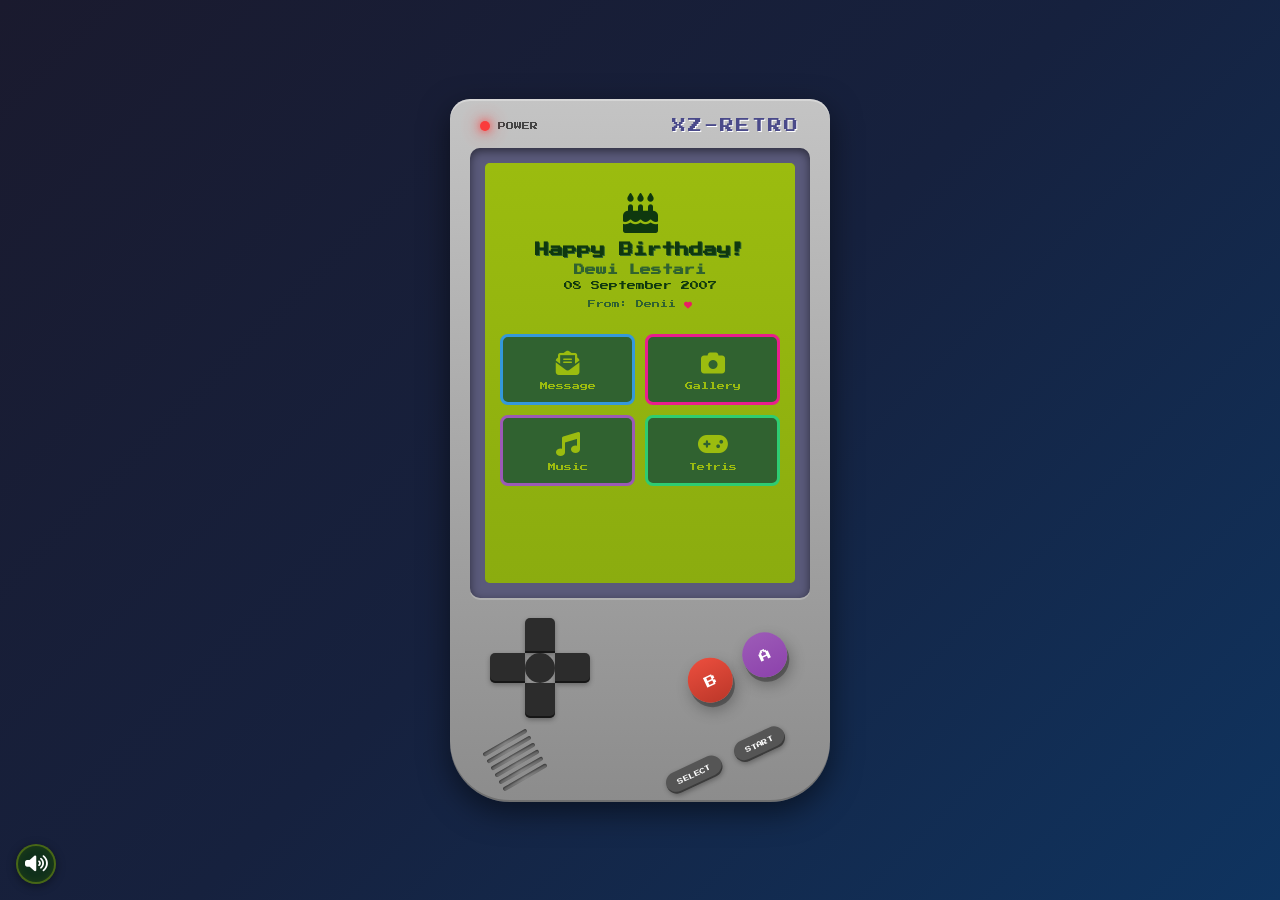
<file: index.html>
<!DOCTYPE html>
<html lang="id">

<head>
    <meta charset="UTF-8">
    <meta name="viewport" content="width=device-width, initial-scale=1.0">
    <meta name="description"
        content="Special birthday gift for someone special — from DeniiXz with love.">
    <title>For you, my loved one!</title>
    <link rel="icon"
        href="data:image/svg+xml,<svg xmlns=%22http://www.w3.org/2000/svg%22 viewBox=%220 0 100 100%22><rect width=%22100%22 height=%22100%22 rx=%2212%22 fill=%22%23e91e63%22/><text y=%22.75em%22 x=%2250%22 text-anchor=%22middle%22 font-family=%22Arial%22 font-weight=%22bold%22 font-size=%2248%22 fill=%22white%22>HB</text></svg>">
    <link rel="stylesheet" href="css/common.css">
    <link rel="stylesheet" href="css/home.css">
    <link href="https://fonts.googleapis.com/css2?family=Press+Start+2P&display=swap" rel="stylesheet">
    <link rel="stylesheet" href="https://cdnjs.cloudflare.com/ajax/libs/font-awesome/6.5.2/css/all.min.css">
</head>

<body>
    <!-- Loading Screen -->
    <div id="loading-screen" class="loading-screen">
        <div class="loading-content">
            <div class="loading-logo">RETRO-WEB</div>
            <div class="loading-bar">
                <div class="loading-progress"></div>
            </div>
            <div class="loading-text">Loading Game Data...</div>
        </div>
    </div>
    <script>
        // Only show loading screen on first visit
        if (sessionStorage.getItem('heytml-loaded')) {
            document.getElementById('loading-screen').style.display = 'none';
        } else {
            sessionStorage.setItem('heytml-loaded', 'true');
        }
    </script>

    <!-- Main Console -->
    <div class="gameboy-console">
        <!-- Top Section -->
        <div class="console-top">
            <div class="power-section">
                <div class="power-led"></div>
                <span class="power-text">POWER</span>
            </div>
            <div class="brand-name">XZ-RETRO</div>
        </div>

        <!-- Screen -->
        <div class="screen-frame">
            <div class="screen-inner">
                <div class="screen-content" id="main-screen">
                    <div class="welcome-section">
                        <div class="birthday-icon"><i class="fa-solid fa-cake-candles"></i></div>
                        <h1 class="welcome-title">Happy Birthday!</h1>
                        <h2 class="recipient-name">Dewi Lestari</h2>
                        <p class="birthday-date">08 September 2007</p>
                        <p class="from-text">From: Denii <i class="fa-solid fa-heart"></i></p>
                    </div>

                    <!-- Menu Buttons -->
                    <div class="menu-grid">
                        <a href="message.html" class="menu-button" data-color="blue">
                            <span class="menu-icon"><i class="fa-solid fa-envelope-open-text"></i></span>
                            <span class="menu-label">Message</span>
                        </a>
                        <a href="gallery.html" class="menu-button" data-color="pink">
                            <span class="menu-icon"><i class="fa-solid fa-camera"></i></span>
                            <span class="menu-label">Gallery</span>
                        </a>
                        <a href="music.html" class="menu-button" data-color="purple">
                            <span class="menu-icon"><i class="fa-solid fa-music"></i></span>
                            <span class="menu-label">Music</span>
                        </a>
                        <a href="tetris.html" class="menu-button" data-color="green">
                            <span class="menu-icon"><i class="fa-solid fa-gamepad"></i></span>
                            <span class="menu-label">Tetris</span>
                        </a>
                    </div>
                </div>
            </div>
        </div>

        <!-- Controls Section -->
        <div class="controls-section">
            <div class="dpad">
                <div class="dpad-up" role="button" aria-label="D-pad atas"></div>
                <div class="dpad-down" role="button" aria-label="D-pad bawah"></div>
                <div class="dpad-left" role="button" aria-label="D-pad kiri"></div>
                <div class="dpad-right" role="button" aria-label="D-pad kanan"></div>
                <div class="dpad-center"></div>
            </div>

            <div class="action-buttons">
                <button class="btn-b" aria-label="Tombol B" disabled>B</button>
                <a href="message.html" class="btn-a" aria-label="Buka Message">A</a>
            </div>
        </div>

        <!-- Bottom Section -->
        <div class="console-bottom">
            <div class="speaker-grille">
                <div class="speaker-line"></div>
                <div class="speaker-line"></div>
                <div class="speaker-line"></div>
                <div class="speaker-line"></div>
                <div class="speaker-line"></div>
                <div class="speaker-line"></div>
            </div>
            <div class="select-start">
                <button class="btn-select">SELECT</button>
                <a href="message.html" class="btn-start">START</a>
            </div>
        </div>
    </div>

    <!-- Floating Hearts Background -->
    <div class="floating-hearts" id="floating-hearts"></div>

    <script src="js/common.js"></script>
</body>

</html>
</file>
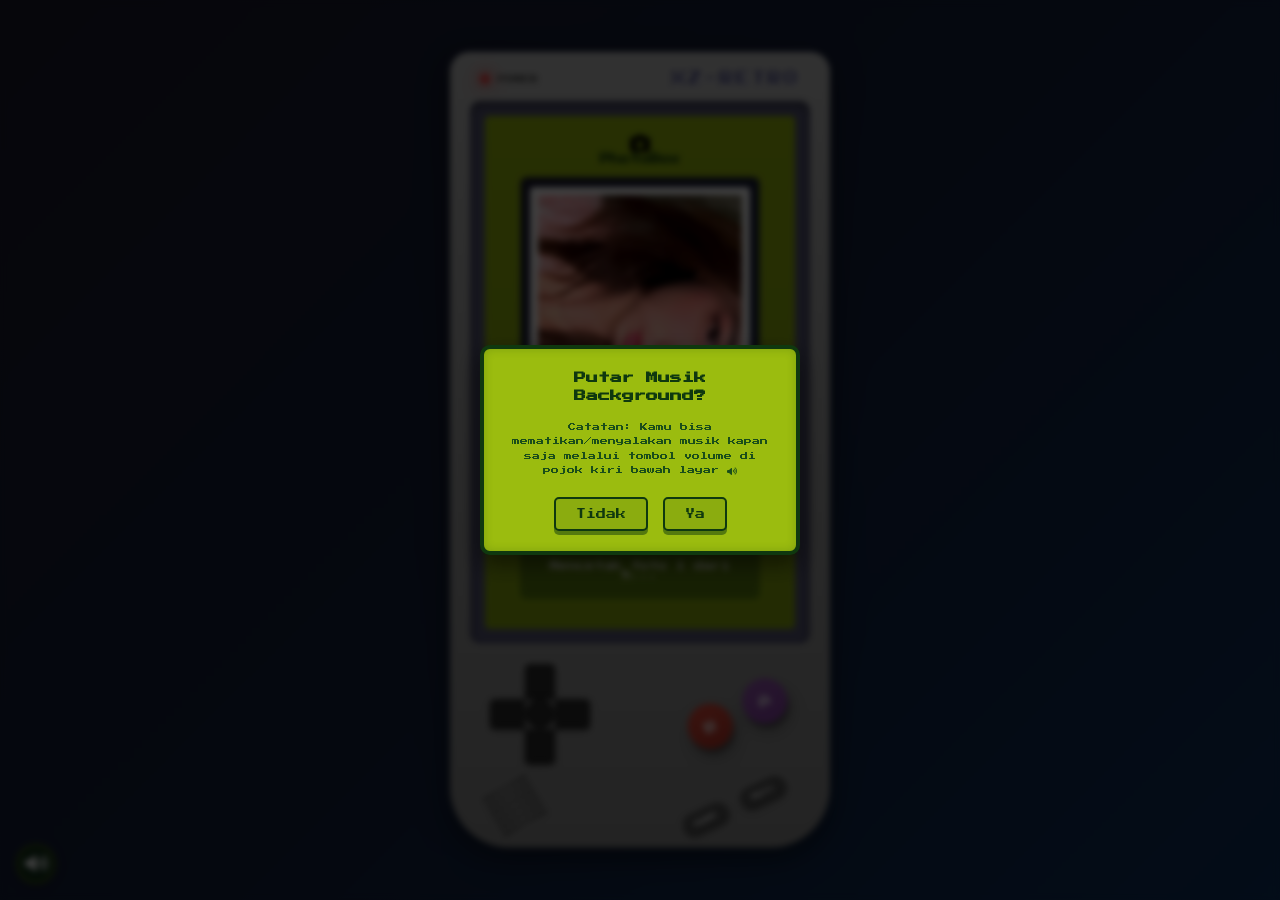
<file: gallery.html>
<!DOCTYPE html>
<html lang="id">

<head>
    <meta charset="UTF-8">
    <meta name="viewport" content="width=device-width, initial-scale=1.0">
    <meta name="description" content="Gallery foto kenangan — Hadiah ulang tahun untuk Afri Finda Viana.">
    <title>Gallery - Happy Birthday!</title>
    <link rel="icon"
        href="data:image/svg+xml,<svg xmlns=%22http://www.w3.org/2000/svg%22 viewBox=%220 0 100 100%22><rect width=%22100%22 height=%22100%22 rx=%2212%22 fill=%22%23e91e8c%22/><text y=%22.75em%22 x=%2250%22 text-anchor=%22middle%22 font-family=%22Arial%22 font-weight=%22bold%22 font-size=%2248%22 fill=%22white%22>PB</text></svg>">
    <link rel="stylesheet" href="css/common.css">
    <link rel="stylesheet" href="css/gallery.css">
    <link href="https://fonts.googleapis.com/css2?family=Press+Start+2P&display=swap" rel="stylesheet">
    <link rel="stylesheet" href="https://cdnjs.cloudflare.com/ajax/libs/font-awesome/6.5.2/css/all.min.css">
</head>

<body>
    <!-- Main Console -->
    <div class="gameboy-console">
        <!-- Top Section -->
        <div class="console-top">
            <div class="power-section">
                <div class="power-led"></div>
                <span class="power-text">POWER</span>
            </div>
            <div class="brand-name">XZ-RETRO</div>
        </div>

        <!-- Screen -->
        <div class="screen-frame">
            <div class="screen-inner">
                <div class="screen-content gallery-screen">
                    <div class="gallery-header">
                        <span class="gallery-icon"><i class="fa-solid fa-camera"></i></span>
                        <h2>PhotoBox</h2>
                    </div>

                    <!-- Scrollable photo strip -->
                    <div class="photo-strip" id="photo-strip">
                        <!-- Photos rendered by gallery.js -->
                    </div>
                </div>
            </div>
        </div>

        <!-- Controls Section -->
        <div class="controls-section">
            <div class="dpad">
                <div class="dpad-up" role="button" aria-label="D-pad atas"></div>
                <div class="dpad-down" role="button" aria-label="D-pad bawah"></div>
                <div class="dpad-left" role="button" aria-label="D-pad kiri"></div>
                <div class="dpad-right" role="button" aria-label="D-pad kanan"></div>
                <div class="dpad-center"></div>
            </div>

            <div class="action-buttons">
                <a href="message.html" class="btn-b" aria-label="Kembali ke Message">B</a>
                <a href="music.html" class="btn-a" aria-label="Lanjut ke Music">A</a>
            </div>
        </div>

        <!-- Bottom Section -->
        <div class="console-bottom">
            <div class="speaker-grille">
                <div class="speaker-line"></div>
                <div class="speaker-line"></div>
                <div class="speaker-line"></div>
                <div class="speaker-line"></div>
                <div class="speaker-line"></div>
                <div class="speaker-line"></div>
            </div>
            <div class="select-start">
                <a href="index.html" class="btn-select">HOME</a>
                <a href="music.html" class="btn-start">NEXT</a>
            </div>
        </div>
    </div>

    <!-- Floating Hearts Background -->
    <div class="floating-hearts" id="floating-hearts"></div>

    <script src="js/common.js"></script>
    <script src="js/gallery.js"></script>
</body>

</html>
</file>
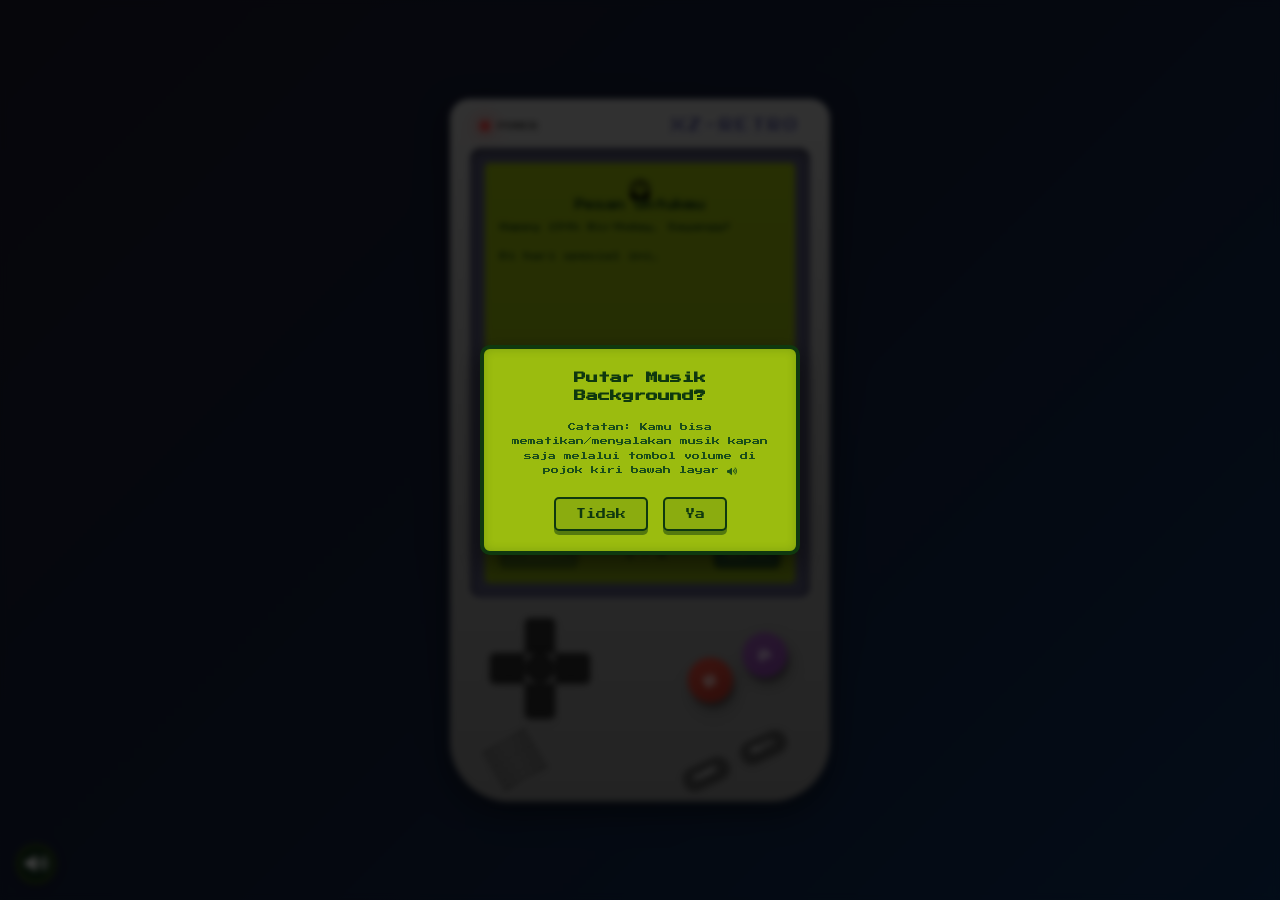
<file: message.html>
<!DOCTYPE html>
<html lang="id">

<head>
    <meta charset="UTF-8">
    <meta name="viewport" content="width=device-width, initial-scale=1.0">
    <meta name="description" content="Pesan spesial ulang tahun untuk Afri Finda Viana.">
    <title>Message - Happy Birthday!</title>
    <link rel="icon"
        href="data:image/svg+xml,<svg xmlns=%22http://www.w3.org/2000/svg%22 viewBox=%220 0 100 100%22><rect width=%22100%22 height=%22100%22 rx=%2212%22 fill=%22%233498db%22/><text y=%22.75em%22 x=%2250%22 text-anchor=%22middle%22 font-family=%22Arial%22 font-weight=%22bold%22 font-size=%2248%22 fill=%22white%22>MS</text></svg>">
    <link rel="stylesheet" href="css/common.css">
    <link rel="stylesheet" href="css/message.css">
    <link href="https://fonts.googleapis.com/css2?family=Press+Start+2P&display=swap" rel="stylesheet">
    <link rel="stylesheet" href="https://cdnjs.cloudflare.com/ajax/libs/font-awesome/6.5.2/css/all.min.css">
</head>

<body>
    <!-- Main Console -->
    <div class="gameboy-console">
        <!-- Top Section -->
        <div class="console-top">
            <div class="power-section">
                <div class="power-led"></div>
                <span class="power-text">POWER</span>
            </div>
            <div class="brand-name">XZ-RETRO</div>
        </div>

        <!-- Screen -->
        <div class="screen-frame">
            <div class="screen-inner">
                <div class="screen-content message-screen">
                    <div class="message-header">
                        <span class="message-icon"><i class="fa-solid fa-envelope-open-text"></i></span>
                        <h2>Pesan Untukmu</h2>
                    </div>

                    <div class="message-container">
                        <!-- Message Pages -->
                        <div class="message-page active" data-page="1">
                            <p class="message-text" id="message-1"></p>
                        </div>
                        <div class="message-page" data-page="2">
                            <p class="message-text" id="message-2"></p>
                        </div>
                        <div class="message-page" data-page="3">
                            <p class="message-text" id="message-3"></p>
                        </div>
                        <div class="message-page" data-page="4">
                            <p class="message-text" id="message-4"></p>
                        </div>
                    </div>

                    <div class="message-nav">
                        <button class="nav-btn btn-prev" id="btn-prev" disabled>
                            ◀ KEMBALI
                        </button>
                        <span class="page-indicator">
                            <span id="current-page">1</span> / <span id="total-pages">4</span>
                        </span>
                        <button class="nav-btn btn-next" id="btn-next">
                            SELANJUTNYA ▶
                        </button>
                    </div>
                </div>
            </div>
        </div>

        <!-- Controls Section -->
        <div class="controls-section">
            <div class="dpad">
                <div class="dpad-up" role="button" aria-label="D-pad atas"></div>
                <div class="dpad-down" role="button" aria-label="D-pad bawah"></div>
                <div class="dpad-left" role="button" aria-label="D-pad kiri"></div>
                <div class="dpad-right" role="button" aria-label="D-pad kanan"></div>
                <div class="dpad-center"></div>
            </div>

            <div class="action-buttons">
                <a href="index.html" class="btn-b" aria-label="Kembali ke Home">B</a>
                <a href="gallery.html" class="btn-a" aria-label="Lanjut ke Gallery">A</a>
            </div>
        </div>

        <!-- Bottom Section -->
        <div class="console-bottom">
            <div class="speaker-grille">
                <div class="speaker-line"></div>
                <div class="speaker-line"></div>
                <div class="speaker-line"></div>
                <div class="speaker-line"></div>
                <div class="speaker-line"></div>
                <div class="speaker-line"></div>
            </div>
            <div class="select-start">
                <a href="index.html" class="btn-select">HOME</a>
                <a href="gallery.html" class="btn-start">NEXT</a>
            </div>
        </div>
    </div>

    <!-- Floating Hearts Background -->
    <div class="floating-hearts" id="floating-hearts"></div>

    <script src="js/common.js"></script>
    <script src="js/message.js"></script>
</body>

</html>
</file>
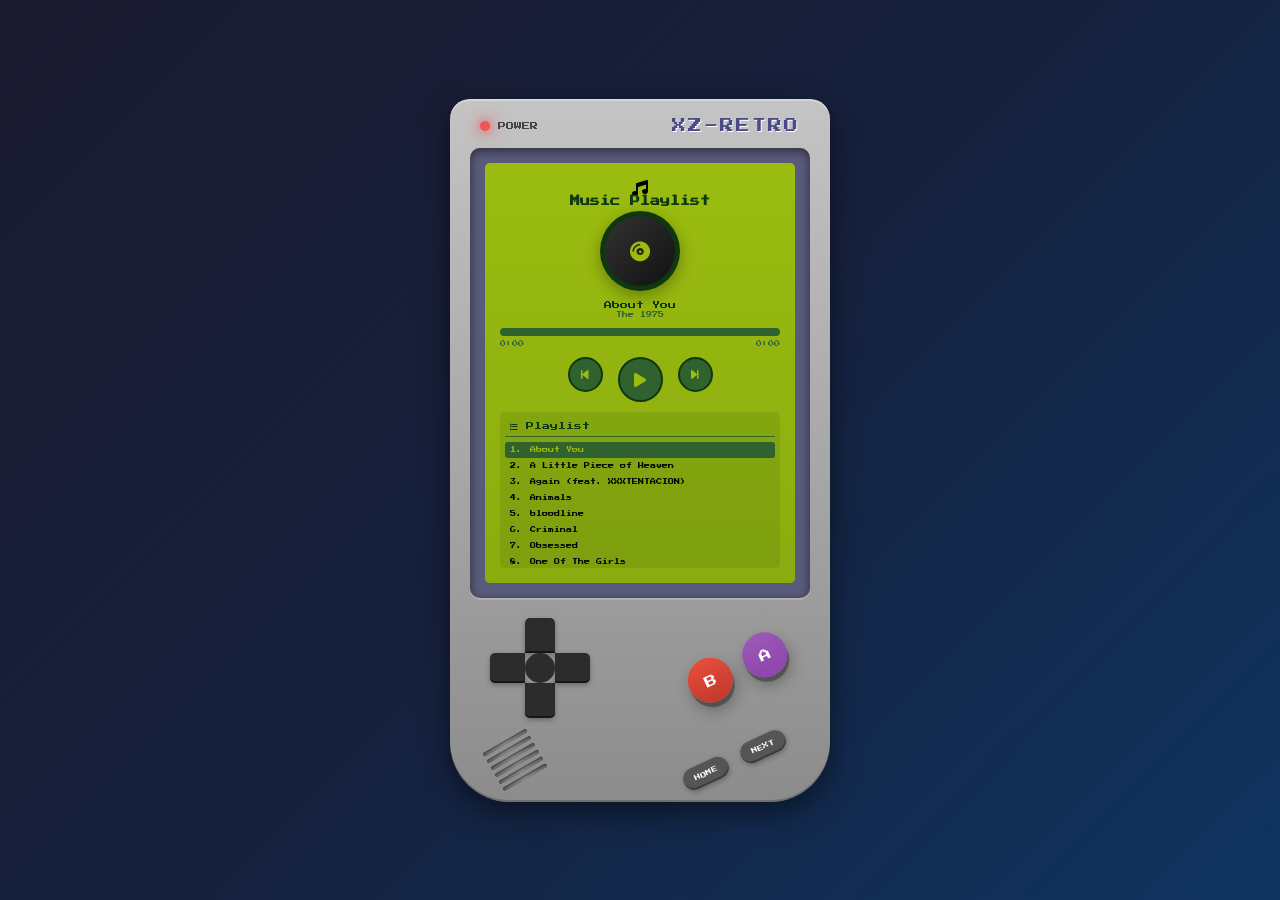
<file: music.html>
<!DOCTYPE html>
<html lang="id">

<head>
    <meta charset="UTF-8">
    <meta name="viewport" content="width=device-width, initial-scale=1.0">
    <meta name="description" content="Playlist musik spesial — Hadiah ulang tahun untuk Afri Finda Viana.">
    <title>Music - Happy Birthday!</title>
    <link rel="icon"
        href="data:image/svg+xml,<svg xmlns=%22http://www.w3.org/2000/svg%22 viewBox=%220 0 100 100%22><rect width=%22100%22 height=%22100%22 rx=%2212%22 fill=%22%239b59b6%22/><text y=%22.75em%22 x=%2250%22 text-anchor=%22middle%22 font-family=%22Arial%22 font-weight=%22bold%22 font-size=%2248%22 fill=%22white%22>MX</text></svg>">
    <link rel="stylesheet" href="css/common.css">
    <link rel="stylesheet" href="css/music.css">
    <link href="https://fonts.googleapis.com/css2?family=Press+Start+2P&display=swap" rel="stylesheet">
    <link rel="stylesheet" href="https://cdnjs.cloudflare.com/ajax/libs/font-awesome/6.5.2/css/all.min.css">
</head>

<body>
    <!-- Main Console -->
    <div class="gameboy-console">
        <!-- Top Section -->
        <div class="console-top">
            <div class="power-section">
                <div class="power-led"></div>
                <span class="power-text">POWER</span>
            </div>
            <div class="brand-name">XZ-RETRO</div>
        </div>

        <!-- Screen -->
        <div class="screen-frame">
            <div class="screen-inner">
                <div class="screen-content music-screen">
                    <div class="music-header">
                        <span class="music-icon"><i class="fa-solid fa-music"></i></span>
                        <h2>Music Playlist</h2>
                    </div>

                    <div class="music-player">
                        <div class="album-art">
                            <div class="vinyl-record" id="vinyl-record">
                            <div class="vinyl-center"><i class="fa-solid fa-compact-disc"></i></div>
                            </div>
                        </div>

                        <div class="song-info">
                            <div class="song-title" id="song-title">Pilih Lagu</div>
                            <div class="song-artist" id="song-artist">---</div>
                        </div>

                        <div class="progress-container">
                            <div class="progress-bar">
                                <div class="progress-fill" id="progress-fill"></div>
                            </div>
                            <div class="time-display">
                                <span id="current-time">0:00</span>
                                <span id="total-time">0:00</span>
                            </div>
                        </div>

                        <div class="player-controls">
                            <button class="control-btn" id="btn-prev-song" aria-label="Lagu sebelumnya"><i class="fa-solid fa-backward-step"></i></button>
                            <button class="control-btn play-btn" id="btn-play" aria-label="Play/Pause"><i class="fa-solid fa-play"></i></button>
                            <button class="control-btn" id="btn-next-song" aria-label="Lagu selanjutnya"><i class="fa-solid fa-forward-step"></i></button>
                        </div>
                    </div>

                    <div class="playlist">
                        <div class="playlist-header"><i class="fa-solid fa-list"></i> Playlist</div>
                        <div class="playlist-items" id="playlist-items">
                            <!-- Playlist items will be generated by JS -->
                        </div>
                    </div>
                </div>
            </div>
        </div>

        <!-- Controls Section -->
        <div class="controls-section">
            <div class="dpad">
                <div class="dpad-up" role="button" aria-label="D-pad atas"></div>
                <div class="dpad-down" role="button" aria-label="D-pad bawah"></div>
                <div class="dpad-left" role="button" aria-label="D-pad kiri"></div>
                <div class="dpad-right" role="button" aria-label="D-pad kanan"></div>
                <div class="dpad-center"></div>
            </div>

            <div class="action-buttons">
                <a href="gallery.html" class="btn-b" aria-label="Kembali ke Gallery">B</a>
                <a href="tetris.html" class="btn-a" aria-label="Lanjut ke Tetris">A</a>
            </div>
        </div>

        <!-- Bottom Section -->
        <div class="console-bottom">
            <div class="speaker-grille">
                <div class="speaker-line"></div>
                <div class="speaker-line"></div>
                <div class="speaker-line"></div>
                <div class="speaker-line"></div>
                <div class="speaker-line"></div>
                <div class="speaker-line"></div>
            </div>
            <div class="select-start">
                <a href="index.html" class="btn-select">HOME</a>
                <a href="tetris.html" class="btn-start">NEXT</a>
            </div>
        </div>
    </div>

    <!-- Hidden Audio Element -->
    <audio id="audio-player"></audio>

    <!-- Floating Hearts Background -->
    <div class="floating-hearts" id="floating-hearts"></div>

    <script src="js/common.js"></script>
    <script src="js/music.js"></script>
</body>

</html>
</file>
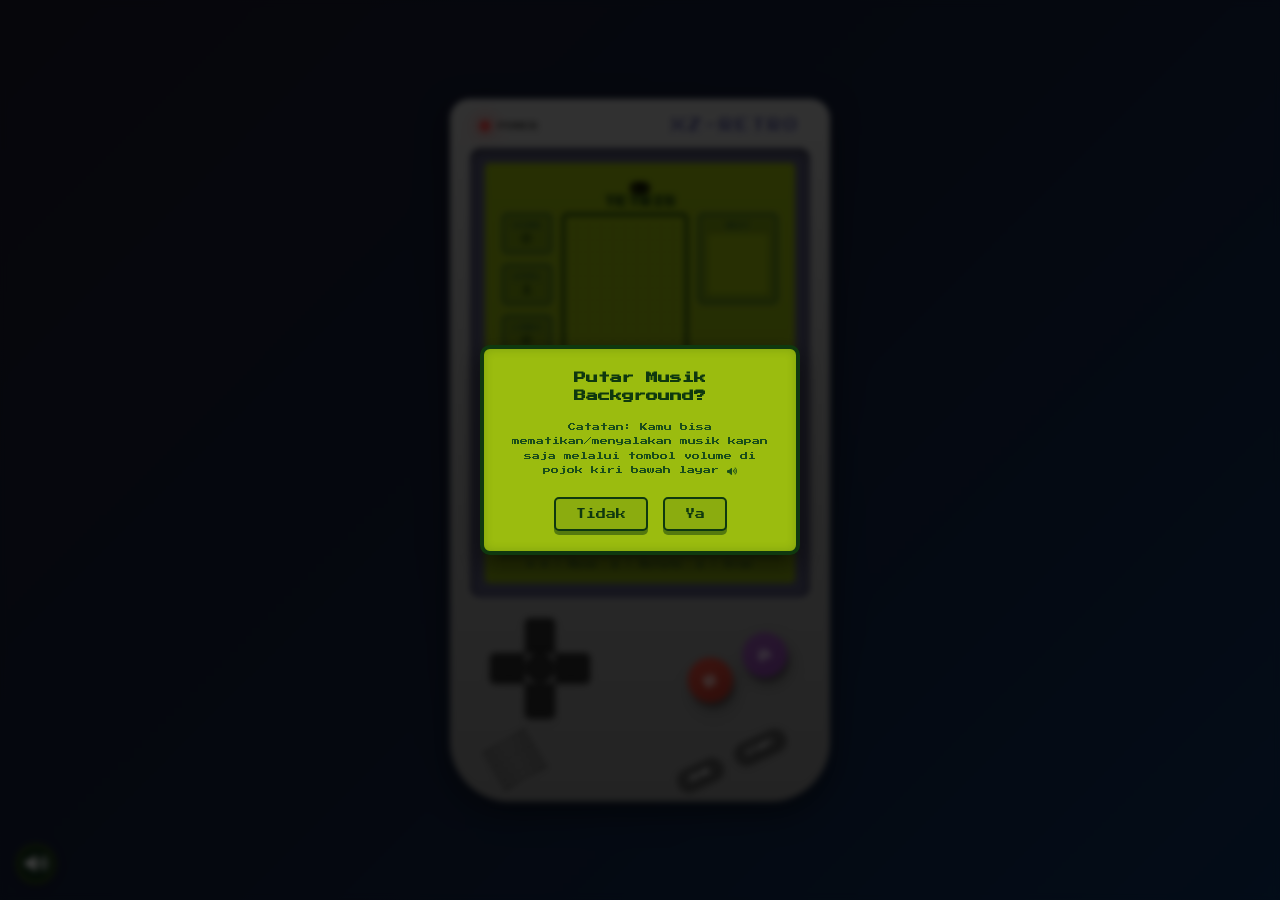
<file: tetris.html>
<!DOCTYPE html>
<html lang="id">

<head>
    <meta charset="UTF-8">
    <meta name="viewport" content="width=device-width, initial-scale=1.0">
    <meta name="description" content="Game Tetris — Hadiah ulang tahun untuk Afri Finda Viana.">
    <title>Tetris - Happy Birthday!</title>
    <link rel="icon"
        href="data:image/svg+xml,<svg xmlns=%22http://www.w3.org/2000/svg%22 viewBox=%220 0 100 100%22><rect width=%22100%22 height=%22100%22 rx=%2212%22 fill=%22%232ecc71%22/><text y=%22.75em%22 x=%2250%22 text-anchor=%22middle%22 font-family=%22Arial%22 font-weight=%22bold%22 font-size=%2248%22 fill=%22white%22>TX</text></svg>">
    <link rel="stylesheet" href="css/common.css">
    <link rel="stylesheet" href="css/tetris.css">
    <link href="https://fonts.googleapis.com/css2?family=Press+Start+2P&display=swap" rel="stylesheet">
    <link rel="stylesheet" href="https://cdnjs.cloudflare.com/ajax/libs/font-awesome/6.5.2/css/all.min.css">
</head>

<body>
    <!-- Main Console -->
    <div class="gameboy-console">
        <!-- Top Section -->
        <div class="console-top">
            <div class="power-section">
                <div class="power-led"></div>
                <span class="power-text">POWER</span>
            </div>
            <div class="brand-name">XZ-RETRO</div>
        </div>

        <!-- Screen -->
        <div class="screen-frame">
            <div class="screen-inner">
                <div class="screen-content tetris-screen">
                    <div class="tetris-header">
                        <span class="tetris-icon"><i class="fa-solid fa-gamepad"></i></span>
                        <h2>TETRIS</h2>
                    </div>

                    <div class="tetris-container">
                        <div class="tetris-info-left">
                            <div class="info-box">
                                <div class="info-label">SCORE</div>
                                <div class="info-value" id="score">0</div>
                            </div>
                            <div class="info-box">
                                <div class="info-label">LEVEL</div>
                                <div class="info-value" id="level">1</div>
                            </div>
                            <div class="info-box">
                                <div class="info-label">LINES</div>
                                <div class="info-value" id="lines">0</div>
                            </div>
                        </div>

                        <div class="tetris-board-container">
                            <canvas id="tetris-board" width="120" height="240"></canvas>
                            <div class="game-overlay hidden" id="game-overlay">
                                <div class="overlay-content">
                                    <div class="overlay-title" id="overlay-title">TETRIS</div>
                                    <div class="overlay-message" id="overlay-message">Press START to play</div>
                                </div>
                            </div>
                        </div>

                        <div class="tetris-info-right">
                            <div class="info-box next-box">
                                <div class="info-label">NEXT</div>
                                <canvas id="next-piece" width="60" height="60"></canvas>
                            </div>
                        </div>
                    </div>

                    <div class="tetris-controls-hint">
                        <span>← → : Move</span>
                        <span>↑ : Rotate</span>
                        <span>↓ : Drop</span>
                    </div>
                </div>
            </div>
        </div>

        <!-- Controls Section -->
        <div class="controls-section">
            <div class="dpad" id="game-dpad">
                <div class="dpad-up" id="dpad-up" role="button" aria-label="Rotasi blok"></div>
                <div class="dpad-down" id="dpad-down" role="button" aria-label="Jatuhkan blok"></div>
                <div class="dpad-left" id="dpad-left" role="button" aria-label="Geser kiri"></div>
                <div class="dpad-right" id="dpad-right" role="button" aria-label="Geser kanan"></div>
                <div class="dpad-center"></div>
            </div>

            <div class="action-buttons">
                <a href="music.html" class="btn-b" aria-label="Kembali ke Music">B</a>
                <button class="btn-a" id="btn-rotate" aria-label="Rotasi blok">A</button>
            </div>
        </div>

        <!-- Bottom Section -->
        <div class="console-bottom">
            <div class="speaker-grille">
                <div class="speaker-line"></div>
                <div class="speaker-line"></div>
                <div class="speaker-line"></div>
                <div class="speaker-line"></div>
                <div class="speaker-line"></div>
                <div class="speaker-line"></div>
            </div>
            <div class="select-start">
                <a href="index.html" class="btn-select">HOME</a>
                <button class="btn-start" id="btn-start-game">START</button>
            </div>
        </div>
    </div>

    <!-- Floating Hearts Background -->
    <div class="floating-hearts" id="floating-hearts"></div>

    <script src="js/common.js"></script>
    <script src="js/tetris.js"></script>
</body>

</html>
</file>
<file: css/common.css>
/* ===== RESET & BASE ===== */
* {
    margin: 0;
    padding: 0;
    box-sizing: border-box;
}

body {
    font-family: 'Press Start 2P', cursive;
    background: linear-gradient(135deg, #1a1a2e 0%, #16213e 50%, #0f3460 100%);
    min-height: 100vh;
    display: flex;
    justify-content: center;
    align-items: center;
    padding: 20px;
    overflow-x: hidden;
}

/* ===== GAME BOY CONSOLE ===== */
.gameboy-console {
    background: linear-gradient(180deg, #c4c4c4 0%, #a8a8a8 50%, #8c8c8c 100%);
    border-radius: 20px 20px 60px 60px;
    padding: 20px;
    box-shadow:
        0 10px 30px rgba(0, 0, 0, 0.5),
        inset 0 2px 0 rgba(255, 255, 255, 0.3),
        inset 0 -2px 0 rgba(0, 0, 0, 0.2);
    max-width: 380px;
    width: 100%;
    position: relative;
}

/* ===== TOP SECTION ===== */
.console-top {
    display: flex;
    justify-content: space-between;
    align-items: center;
    margin-bottom: 15px;
    padding: 0 10px;
}

.power-section {
    display: flex;
    align-items: center;
    gap: 8px;
}

.power-led {
    width: 10px;
    height: 10px;
    background: #ff3333;
    border-radius: 50%;
    box-shadow: 0 0 10px #ff3333, 0 0 20px #ff3333;
    animation: ledPulse 2s ease-in-out infinite;
}

@keyframes ledPulse {
    0%, 100% { box-shadow: 0 0 10px #ff3333, 0 0 20px #ff3333; }
    50%       { box-shadow: 0 0 5px #ff3333, 0 0 10px #ff3333; }
}

.power-text {
    font-size: 8px;
    color: #444;
}

.brand-name {
    font-size: 14px;
    color: #4a4a8a;
    text-shadow: 1px 1px 0 #fff;
    letter-spacing: 2px;
}

/* ===== SCREEN ===== */
.screen-frame {
    background: #5a5a7a;
    border-radius: 10px;
    padding: 15px;
    margin-bottom: 20px;
    box-shadow:
        inset 0 3px 10px rgba(0, 0, 0, 0.5),
        0 2px 0 rgba(255, 255, 255, 0.2);
}

.screen-inner {
    background: #9bbc0f;
    border-radius: 5px;
    overflow: hidden;
    box-shadow: inset 0 0 20px rgba(0, 0, 0, 0.3);
}

.screen-content {
    background: linear-gradient(180deg, #9bbc0f 0%, #8bac0f 100%);
    min-height: 420px;
    padding: 15px;
    position: relative;
    animation: screenIn 0.4s ease-out;
}

@keyframes screenIn {
    from { opacity: 0; }
    to   { opacity: 1; }
}

/* ===== CONTROLS SECTION ===== */
.controls-section {
    display: flex;
    justify-content: space-between;
    align-items: center;
    padding: 0 20px;
    margin-bottom: 20px;
}

/* D-Pad */
.dpad {
    width: 100px;
    height: 100px;
    position: relative;
}

.dpad-up,
.dpad-down,
.dpad-left,
.dpad-right {
    position: absolute;
    background: #2c2c2c;
    border-radius: 3px;
    box-shadow:
        inset 0 -2px 0 rgba(0, 0, 0, 0.5),
        0 2px 5px rgba(0, 0, 0, 0.3);
    cursor: pointer;
    transition: all 0.1s ease;
}

.dpad-up:hover,
.dpad-down:hover,
.dpad-left:hover,
.dpad-right:hover {
    background: #3c3c3c;
}

.dpad-up:active,
.dpad-down:active,
.dpad-left:active,
.dpad-right:active {
    box-shadow: inset 0 2px 0 rgba(0, 0, 0, 0.5);
}

.dpad-up,
.dpad-down {
    width: 30px;
    height: 35px;
    left: 50%;
    transform: translateX(-50%);
}

.dpad-up {
    top: 0;
    border-radius: 5px 5px 0 0;
}

.dpad-down {
    bottom: 0;
    border-radius: 0 0 5px 5px;
}

.dpad-left,
.dpad-right {
    width: 35px;
    height: 30px;
    top: 50%;
    transform: translateY(-50%);
}

.dpad-left {
    left: 0;
    border-radius: 5px 0 0 5px;
}

.dpad-right {
    right: 0;
    border-radius: 0 5px 5px 0;
}

.dpad-center {
    position: absolute;
    width: 30px;
    height: 30px;
    background: #2c2c2c;
    top: 50%;
    left: 50%;
    transform: translate(-50%, -50%);
    border-radius: 50%;
}

/* Action Buttons */
.action-buttons {
    display: flex;
    gap: 15px;
    transform: rotate(-25deg);
}

.btn-a,
.btn-b {
    width: 45px;
    height: 45px;
    border-radius: 50%;
    border: none;
    font-family: 'Press Start 2P', cursive;
    font-size: 12px;
    color: #fff;
    cursor: pointer;
    box-shadow:
        0 5px 0 rgba(0, 0, 0, 0.3),
        0 8px 15px rgba(0, 0, 0, 0.3);
    transition: all 0.1s ease;
    text-decoration: none;
    display: flex;
    align-items: center;
    justify-content: center;
}

.btn-a {
    background: linear-gradient(180deg, #9b59b6 0%, #8e44ad 100%);
}

.btn-b {
    background: linear-gradient(180deg, #e74c3c 0%, #c0392b 100%);
}

.btn-a:hover,
.btn-b:hover {
    transform: translateY(2px);
    box-shadow:
        0 3px 0 rgba(0, 0, 0, 0.3),
        0 5px 10px rgba(0, 0, 0, 0.3);
}

.btn-a:active,
.btn-b:active {
    transform: translateY(5px);
    box-shadow: 0 0 5px rgba(0, 0, 0, 0.3);
}

/* ===== BOTTOM SECTION ===== */
.console-bottom {
    display: flex;
    justify-content: space-between;
    align-items: center;
    padding: 0 20px;
}

.speaker-grille {
    display: flex;
    flex-direction: column;
    gap: 4px;
    transform: rotate(-30deg);
}

.speaker-line {
    width: 50px;
    height: 4px;
    background: linear-gradient(90deg, #666 0%, #888 50%, #666 100%);
    border-radius: 2px;
    box-shadow: inset 0 1px 2px rgba(0, 0, 0, 0.5);
}

.select-start {
    display: flex;
    gap: 15px;
    transform: rotate(-25deg);
}

.btn-select,
.btn-start {
    background: #555;
    color: #fff;
    border: none;
    padding: 8px 12px;
    border-radius: 20px;
    font-family: 'Press Start 2P', cursive;
    font-size: 6px;
    cursor: pointer;
    text-decoration: none;
    box-shadow:
        inset 0 -2px 0 rgba(0, 0, 0, 0.3),
        0 2px 5px rgba(0, 0, 0, 0.3);
    transition: all 0.1s ease;
}

.btn-select:hover,
.btn-start:hover {
    background: #666;
}

.btn-select:active,
.btn-start:active {
    box-shadow: inset 0 2px 0 rgba(0, 0, 0, 0.3);
}

/* ===== FLOATING HEARTS ===== */
.floating-hearts {
    position: fixed;
    top: 0;
    left: 0;
    width: 100%;
    height: 100%;
    pointer-events: none;
    overflow: hidden;
    z-index: -1;
}

.heart {
    position: absolute;
    bottom: -50px;
    animation: floatUp 7s ease-in-out forwards;
    opacity: 0.7;
}

@keyframes floatUp {
    0%   { transform: translateY(0) rotate(0deg); opacity: 0.7; }
    100% { transform: translateY(-100vh) rotate(360deg); opacity: 0; }
}

/* ===== BACKGROUND MUSIC TOGGLE ===== */
.bgm-toggle {
    position: fixed;
    bottom: 16px;
    left: 16px;
    width: 40px;
    height: 40px;
    border-radius: 50%;
    border: 2px solid rgba(155, 188, 15, 0.4);
    background: rgba(15, 56, 15, 0.7);
    backdrop-filter: blur(6px);
    color: #fff;
    font-size: 18px;
    cursor: pointer;
    z-index: 9999;
    display: flex;
    align-items: center;
    justify-content: center;
    box-shadow:
        0 2px 10px rgba(0, 0, 0, 0.4),
        inset 0 0 8px rgba(155, 188, 15, 0.1);
    transition: all 0.3s ease;
    animation: bgmPulse 2s ease-in-out 3;
}

@keyframes bgmPulse {
    0%, 100% { box-shadow: 0 2px 10px rgba(0, 0, 0, 0.4); }
    50%       { box-shadow: 0 2px 15px rgba(155, 188, 15, 0.5), 0 0 20px rgba(155, 188, 15, 0.2); }
}

.bgm-toggle:hover {
    background: rgba(15, 56, 15, 0.9);
    border-color: rgba(155, 188, 15, 0.8);
    transform: scale(1.1);
    box-shadow:
        0 2px 15px rgba(155, 188, 15, 0.4),
        inset 0 0 10px rgba(155, 188, 15, 0.15);
}

.bgm-toggle:active {
    transform: scale(0.95);
}

.bgm-toggle.muted {
    opacity: 0.5;
    border-color: rgba(255, 255, 255, 0.15);
}

.bgm-toggle.muted:hover {
    opacity: 0.8;
}

/* ===== UTILITY CLASSES ===== */
.hidden {
    display: none !important;
}

/* ===== PERTANYAAN MUSIK POPUP MODAL ===== */
.modal-overlay {
    position: fixed;
    top: 0;
    left: 0;
    width: 100%;
    height: 100%;
    background: rgba(0, 0, 0, 0.75);
    display: flex;
    justify-content: center;
    align-items: center;
    z-index: 10000;
    opacity: 0;
    visibility: hidden;
    transition: opacity 0.3s ease, visibility 0.3s ease;
    backdrop-filter: blur(3px);
}

.modal-overlay.active {
    opacity: 1;
    visibility: visible;
}

.modal-content {
    background: #9bbc0f;
    border: 4px solid #0f380f;
    border-radius: 10px;
    padding: 20px;
    max-width: 90%;
    width: 320px;
    color: #0f380f;
    box-shadow: 0 10px 25px rgba(0,0,0,0.5), inset 0 0 10px rgba(15, 56, 15, 0.2);
    text-align: center;
    transform: translateY(-20px);
    transition: transform 0.3s cubic-bezier(0.175, 0.885, 0.32, 1.275);
}

.modal-overlay.active .modal-content {
    transform: translateY(0);
}

.modal-content h3 {
    font-size: 12px;
    margin-bottom: 15px;
    line-height: 1.5;
}

.modal-content p {
    font-size: 8px;
    margin-bottom: 20px;
    line-height: 1.8;
    color: #1a4d1a;
}

.modal-buttons {
    display: flex;
    justify-content: center;
    gap: 15px;
}

.modal-btn {
    font-family: 'Press Start 2P', cursive;
    font-size: 10px;
    padding: 10px 20px;
    border: 2px solid #0f380f;
    background: #8bac0f;
    color: #0f380f;
    cursor: pointer;
    border-radius: 5px;
    transition: all 0.2s ease;
    box-shadow: 0 4px 0 rgba(15, 56, 15, 0.5);
}

.modal-btn:hover {
    background: #0f380f;
    color: #9bbc0f;
    transform: translateY(2px);
    box-shadow: 0 2px 0 rgba(15, 56, 15, 0.5);
}

.modal-btn:active {
    transform: translateY(4px);
    box-shadow: none;
}

/* ===== FONT AWESOME ICON ALIGNMENT ===== */
.fa-solid,
.fa-regular {
    vertical-align: middle;
    line-height: inherit;
}

/* Icon-only buttons (control buttons, delete, close) */
.control-btn .fa-solid {
    font-size: inherit;
}

/* From-text heart */
.from-text .fa-heart {
    color: #e91e63;
}

/* ===== SCROLLBAR ===== */
::-webkit-scrollbar {
    width: 6px;
}

::-webkit-scrollbar-track {
    background: #306230;
    border-radius: 3px;
}

::-webkit-scrollbar-thumb {
    background: #0f380f;
    border-radius: 3px;
}

/* ===== RESPONSIVE ===== */
@media (max-width: 420px) {
    .gameboy-console {
        padding: 15px;
        border-radius: 15px 15px 40px 40px;
    }

    .brand-name {
        font-size: 12px;
    }

    .screen-content {
        min-height: 280px;
        padding: 10px;
    }

    .controls-section {
        padding: 0 10px;
    }

    .dpad {
        width: 80px;
        height: 80px;
    }

    .btn-a,
    .btn-b {
        width: 40px;
        height: 40px;
        font-size: 10px;
    }
}
</file>
<file: css/home.css>
/* ===== HOME / INDEX PAGE ===== */

/* Loading Screen */
.loading-screen {
    position: fixed;
    top: 0;
    left: 0;
    width: 100%;
    height: 100%;
    background: #0f0f23;
    display: flex;
    justify-content: center;
    align-items: center;
    z-index: 9999;
    animation: fadeOut 0.5s ease-in-out 2.5s forwards;
}

.loading-content {
    text-align: center;
}

.loading-logo {
    font-size: 24px;
    color: #9bbc0f;
    margin-bottom: 30px;
    text-shadow: 0 0 10px #9bbc0f;
    animation: pulse 1s ease-in-out infinite;
}

.loading-bar {
    width: 200px;
    height: 20px;
    background: #306230;
    border: 3px solid #9bbc0f;
    border-radius: 3px;
    overflow: hidden;
    margin: 0 auto 20px;
}

.loading-progress {
    width: 0%;
    height: 100%;
    background: #9bbc0f;
    animation: loadProgress 2s ease-in-out forwards;
}

.loading-text {
    font-size: 10px;
    color: #9bbc0f;
    animation: blink 0.5s ease-in-out infinite;
}

@keyframes loadProgress {
    0%   { width: 0%; }
    100% { width: 100%; }
}

@keyframes fadeOut {
    to {
        opacity: 0;
        pointer-events: none;
    }
}

@keyframes pulse {
    0%, 100% { opacity: 1; }
    50%       { opacity: 0.7; }
}

@keyframes blink {
    0%, 100% { opacity: 1; }
    50%       { opacity: 0; }
}

/* Welcome Section */
.welcome-section {
    text-align: center;
    padding: 10px 0;
}

.birthday-icon {
    font-size: 40px;
    margin-bottom: 10px;
    animation: bounce 1s ease-in-out infinite;
    color: #0f380f;
}

@keyframes bounce {
    0%, 100% { transform: translateY(0); }
    50%       { transform: translateY(-10px); }
}

.welcome-title {
    font-size: 14px;
    color: #0f380f;
    margin-bottom: 8px;
    text-shadow: 1px 1px 0 #306230;
}

.recipient-name {
    font-size: 11px;
    color: #306230;
    margin-bottom: 5px;
}

.birthday-date {
    font-size: 9px;
    color: #0f380f;
    margin-bottom: 10px;
}

.from-text {
    font-size: 8px;
    color: #306230;
}

/* Menu Grid */
.menu-grid {
    display: grid;
    grid-template-columns: repeat(2, 1fr);
    gap: 10px;
    margin-top: 15px;
}

.menu-button {
    background: #306230;
    border: 3px solid #0f380f;
    border-radius: 8px;
    padding: 12px 8px;
    text-align: center;
    text-decoration: none;
    color: #9bbc0f;
    transition: all 0.2s ease;
    cursor: pointer;
}

.menu-button:hover {
    background: #0f380f;
    transform: scale(1.05);
    box-shadow: 0 0 15px rgba(155, 188, 15, 0.5);
}

.menu-button:active {
    transform: scale(0.95);
}

.menu-button[data-color="blue"]   { border-color: #3498db; }
.menu-button[data-color="pink"]   { border-color: #e91e8c; }
.menu-button[data-color="purple"] { border-color: #9b59b6; }
.menu-button[data-color="green"]  { border-color: #2ecc71; }

.menu-icon {
    display: flex;
    align-items: center;
    justify-content: center;
    font-size: 24px;
    margin-bottom: 5px;
    min-height: 28px;
}

.menu-label {
    font-size: 8px;
    display: block;
}

/* Responsive */
@media (max-width: 420px) {
    .welcome-title  { font-size: 12px; }
    .recipient-name { font-size: 9px; }
    .menu-button    { padding: 10px 6px; }
    .menu-icon      { font-size: 20px; }
}
</file>
<file: css/gallery.css>
/* ===== GALLERY PAGE ===== */
.gallery-screen {
    display: flex;
    flex-direction: column;
    align-items: center;
    height: 100%;
    overflow: hidden;
}

.gallery-header {
    text-align: center;
    margin-bottom: 8px;
    flex-shrink: 0;
}

.gallery-header h2 {
    font-size: 10px;
    color: #0f380f;
}

.gallery-icon {
    font-size: 20px;
}

/* Scrollable photo strip */
.photo-strip {
    flex: 1;
    overflow-y: auto;
    overflow-x: hidden;
    width: 100%;
    padding: 5px 10px 15px;
    display: flex;
    flex-direction: column;
    align-items: center;
    gap: 15px;
    scroll-behavior: smooth;
}

.photo-strip::-webkit-scrollbar       { width: 4px; }
.photo-strip::-webkit-scrollbar-track { background: transparent; }
.photo-strip::-webkit-scrollbar-thumb { background: #306230; border-radius: 2px; }

/* Polaroid card */
.polaroid-card {
    position: relative;
    width: 92%;
    max-width: 280px;
    background: linear-gradient(135deg, #1a1a2e, #16213e);
    border-radius: 8px;
    padding: 10px;
    box-shadow: 0 4px 15px rgba(0, 0, 0, 0.4);
}

/* Delete photo button (top-right corner) */
.delete-photo-btn {
    position: absolute;
    top: -6px;
    right: -6px;
    width: 24px;
    height: 24px;
    border-radius: 50%;
    border: 2px solid #5c1a1a;
    background: linear-gradient(180deg, #c0392b 0%, #8b1a1a 100%);
    color: #fff;
    font-size: 12px;
    font-weight: bold;
    line-height: 1;
    cursor: pointer;
    display: flex;
    align-items: center;
    justify-content: center;
    box-shadow:
        0 2px 0 rgba(0, 0, 0, 0.4),
        0 3px 8px rgba(0, 0, 0, 0.4);
    z-index: 10;
    opacity: 0;
    transform: scale(0.5);
    pointer-events: none;
    transition: all 0.2s ease;
}

.delete-photo-btn.visible {
    opacity: 1;
    transform: scale(1);
    pointer-events: auto;
    animation: btnAppear 0.3s cubic-bezier(0.34, 1.56, 0.64, 1) forwards;
}

.delete-photo-btn:hover {
    background: linear-gradient(180deg, #e74c3c 0%, #a93226 100%);
    box-shadow:
        0 2px 0 rgba(0, 0, 0, 0.4),
        0 3px 12px rgba(231, 76, 60, 0.4);
    transform: scale(1.15);
}

.delete-photo-btn:active {
    transform: scale(0.95);
    box-shadow: 0 0 4px rgba(0, 0, 0, 0.3);
}

/* Printing state */
.polaroid-card.printing { clip-path: inset(0 0 100% 0); }
.polaroid-card.printed  { clip-path: none; }

/* Print progress text */
.print-progress {
    font-family: 'Press Start 2P', cursive;
    font-size: 9px;
    color: #ffffff;
    text-align: center;
    padding: 20px 10px;
    text-shadow: 0 0 8px rgba(155, 188, 15, 0.8);
    background: rgba(15, 56, 15, 0.4);
    border-radius: 6px;
    width: 92%;
    max-width: 280px;
    transition: opacity 0.5s ease;
}

.print-progress.done {
    color: #5dfc5d;
    text-shadow: 0 0 10px rgba(93, 252, 93, 0.6);
}

/* Polaroid frame */
.polaroid-frame {
    background: #ffffff;
    border-radius: 4px;
    padding: 8px 8px 4px;
    box-shadow: inset 0 0 3px rgba(0, 0, 0, 0.1);
}

.polaroid-image-wrap {
    position: relative;
    width: 100%;
    aspect-ratio: 3 / 4;
    overflow: hidden;
    border-radius: 2px;
    background: #222;
}

.polaroid-image-wrap img {
    width: 100%;
    height: 100%;
    object-fit: cover;
    display: block;
}

/* Photo number badge */
.polaroid-number {
    position: absolute;
    bottom: 6px;
    left: 50%;
    transform: translateX(-50%);
    font-family: 'Press Start 2P', cursive;
    font-size: 10px;
    color: #ffd700;
    text-shadow: 0 0 6px rgba(0, 0, 0, 0.8), 0 0 3px rgba(0, 0, 0, 0.6);
}

.polaroid-caption {
    text-align: center;
    font-family: 'Press Start 2P', cursive;
    font-size: 7px;
    color: #555;
    padding: 6px 4px 4px;
}

/* Polaroid footer (date + change photo button) */
.polaroid-footer {
    display: flex;
    align-items: center;
    justify-content: space-between;
    margin-top: 6px;
    gap: 6px;
}

.polaroid-date {
    display: flex;
    align-items: center;
    justify-content: center;
    gap: 8px;
    font-family: 'Press Start 2P', cursive;
    font-size: 7px;
    color: #9bbc0f;
}

.date-dot {
    font-size: 5px;
    color: #306230;
}

/* Change Photo Button */
.change-photo-btn {
    display: flex;
    align-items: center;
    gap: 4px;
    background: linear-gradient(180deg, #306230 0%, #1a3a1a 100%);
    border: 2px solid #0f380f;
    color: #9bbc0f;
    padding: 5px 8px;
    border-radius: 6px;
    font-family: 'Press Start 2P', cursive;
    font-size: 5px;
    cursor: pointer;
    box-shadow:
        0 2px 0 rgba(0, 0, 0, 0.4),
        0 3px 8px rgba(0, 0, 0, 0.3);
    transition: all 0.2s ease;
    opacity: 0;
    transform: translateY(8px) scale(0.9);
    pointer-events: none;
    white-space: nowrap;
    flex-shrink: 0;
}

.change-photo-btn.visible {
    opacity: 1;
    transform: translateY(0) scale(1);
    pointer-events: auto;
    animation: btnAppear 0.4s cubic-bezier(0.34, 1.56, 0.64, 1) forwards;
}

@keyframes btnAppear {
    0%   { opacity: 0; transform: translateY(8px) scale(0.8); }
    100% { opacity: 1; transform: translateY(0) scale(1); }
}

.change-photo-btn:hover {
    background: linear-gradient(180deg, #3d7a3d 0%, #245824 100%);
    color: #c5e00f;
    box-shadow:
        0 2px 0 rgba(0, 0, 0, 0.4),
        0 3px 12px rgba(155, 188, 15, 0.3);
    transform: translateY(-1px);
}

.change-photo-btn:active {
    transform: translateY(2px);
    box-shadow: 0 0 4px rgba(0, 0, 0, 0.3);
}

.change-photo-icon { font-size: 8px; line-height: 1; }
.change-photo-text { line-height: 1; }

/* Photo swap flash animation */
.polaroid-card.photo-swapped .polaroid-image-wrap {
    animation: swapFlash 0.6s ease;
}

@keyframes swapFlash {
    0%   { filter: brightness(2) saturate(0); transform: scale(0.95); }
    50%  { filter: brightness(1.5) saturate(0.5); transform: scale(1.02); }
    100% { filter: brightness(1) saturate(1); transform: scale(1); }
}

/* No photo fallback */
.no-photo-message {
    text-align: center;
    padding: 30px 10px;
    color: #0f380f;
}

.camera-icon {
    font-size: 30px;
    margin-bottom: 10px;
    display: block;
    color: #306230;
}

.no-photo-message p    { font-size: 7px; color: #666; margin-bottom: 5px; }
.no-photo-message code { font-size: 7px; background: #ddd; padding: 3px 6px; border-radius: 3px; }

/* ===== PHOTOBOX STRIP BUTTON ===== */
.photobox-strip-btn {
    display: flex;
    align-items: center;
    justify-content: center;
    gap: 8px;
    width: 92%;
    max-width: 280px;
    padding: 14px 20px;
    margin-top: 5px;
    border: 3px solid #e91e63;
    border-radius: 10px;
    background: linear-gradient(180deg, #e91e63 0%, #c2185b 100%);
    color: #fff;
    font-family: 'Press Start 2P', cursive;
    font-size: 9px;
    cursor: pointer;
    box-shadow:
        0 4px 0 rgba(136, 14, 79, 0.8),
        0 6px 20px rgba(233, 30, 99, 0.4);
    transition: all 0.3s cubic-bezier(0.34, 1.56, 0.64, 1);
    opacity: 0;
    transform: translateY(20px) scale(0.8);
    pointer-events: none;
    position: relative;
    overflow: hidden;
}

.photobox-strip-btn::before {
    content: '';
    position: absolute;
    top: -50%;
    left: -50%;
    width: 200%;
    height: 200%;
    background: linear-gradient(
        45deg,
        transparent 30%,
        rgba(255,255,255,0.15) 50%,
        transparent 70%
    );
    animation: stripBtnShine 3s ease-in-out infinite;
}

@keyframes stripBtnShine {
    0%, 100% { transform: translateX(-100%) rotate(45deg); }
    50%      { transform: translateX(100%) rotate(45deg); }
}

.photobox-strip-btn.visible {
    opacity: 1;
    transform: translateY(0) scale(1);
    pointer-events: auto;
    animation: stripBtnPop 0.6s cubic-bezier(0.34, 1.56, 0.64, 1) forwards;
}

@keyframes stripBtnPop {
    0%   { opacity: 0; transform: translateY(20px) scale(0.8); }
    60%  { opacity: 1; transform: translateY(-3px) scale(1.05); }
    100% { opacity: 1; transform: translateY(0) scale(1); }
}

.photobox-strip-btn:hover {
    background: linear-gradient(180deg, #f06292 0%, #e91e63 100%);
    box-shadow:
        0 4px 0 rgba(136, 14, 79, 0.8),
        0 8px 30px rgba(233, 30, 99, 0.6);
    transform: translateY(-2px) scale(1.02);
}

.photobox-strip-btn:active {
    transform: translateY(3px) scale(0.98);
    box-shadow: 0 0 8px rgba(233, 30, 99, 0.4);
}

.strip-btn-icon {
    font-size: 16px;
    line-height: 1;
}

.strip-btn-text {
    line-height: 1;
}

/* ===== STRIP PREVIEW MODAL ===== */
.strip-modal-overlay {
    position: fixed;
    top: 0;
    left: 0;
    width: 100%;
    height: 100%;
    background: rgba(0, 0, 0, 0.85);
    display: flex;
    justify-content: center;
    align-items: center;
    z-index: 10000;
    opacity: 0;
    visibility: hidden;
    transition: opacity 0.3s ease, visibility 0.3s ease;
    backdrop-filter: blur(5px);
}

.strip-modal-overlay.active {
    opacity: 1;
    visibility: visible;
}

.strip-modal-content {
    background: linear-gradient(135deg, #1a1a2e, #16213e);
    border: 3px solid #e91e63;
    border-radius: 16px;
    padding: 20px;
    max-width: 90%;
    max-height: 90vh;
    width: 400px;
    display: flex;
    flex-direction: column;
    box-shadow:
        0 10px 40px rgba(0, 0, 0, 0.6),
        0 0 30px rgba(233, 30, 99, 0.2);
    transform: translateY(-20px) scale(0.95);
    transition: transform 0.3s cubic-bezier(0.175, 0.885, 0.32, 1.275);
}

.strip-modal-overlay.active .strip-modal-content {
    transform: translateY(0) scale(1);
}

.strip-modal-header {
    display: flex;
    justify-content: space-between;
    align-items: center;
    margin-bottom: 15px;
}

.strip-modal-header h3 {
    font-family: 'Press Start 2P', cursive;
    font-size: 10px;
    color: #ffffff;
    text-shadow: 0 0 8px rgba(233, 30, 99, 0.5);
}

.strip-modal-close {
    width: 30px;
    height: 30px;
    border-radius: 50%;
    border: 2px solid #e91e63;
    background: transparent;
    color: #e91e63;
    font-size: 14px;
    cursor: pointer;
    display: flex;
    align-items: center;
    justify-content: center;
    transition: all 0.2s ease;
}

.strip-modal-close:hover {
    background: #e91e63;
    color: #fff;
}

/* Preview area */
.strip-preview-wrap {
    flex: 1;
    overflow-y: auto;
    overflow-x: hidden;
    border-radius: 8px;
    background: #0a0a1a;
    margin-bottom: 15px;
    max-height: 60vh;
}

.strip-preview-wrap::-webkit-scrollbar       { width: 4px; }
.strip-preview-wrap::-webkit-scrollbar-track { background: transparent; }
.strip-preview-wrap::-webkit-scrollbar-thumb { background: #e91e63; border-radius: 2px; }

.strip-preview-frame {
    width: 100%;
    min-height: 400px;
    height: 60vh;
    display: block;
    border: none;
    border-radius: 4px;
    background: #0a0a1a;
}

/* Action buttons */
.strip-modal-actions {
    display: flex;
    gap: 12px;
    justify-content: center;
}

.strip-action-btn {
    display: flex;
    align-items: center;
    gap: 6px;
    padding: 10px 18px;
    border: 2px solid;
    border-radius: 8px;
    font-family: 'Press Start 2P', cursive;
    font-size: 8px;
    cursor: pointer;
    transition: all 0.2s ease;
    box-shadow: 0 3px 0 rgba(0, 0, 0, 0.3);
}

.strip-action-btn.download {
    background: linear-gradient(180deg, #2196f3 0%, #1565c0 100%);
    border-color: #0d47a1;
    color: #fff;
}

.strip-action-btn.download:hover {
    background: linear-gradient(180deg, #42a5f5 0%, #1e88e5 100%);
    box-shadow: 0 3px 0 rgba(0, 0, 0, 0.3), 0 0 15px rgba(33, 150, 243, 0.4);
    transform: translateY(-1px);
}

.strip-action-btn.print {
    background: linear-gradient(180deg, #4caf50 0%, #2e7d32 100%);
    border-color: #1b5e20;
    color: #fff;
}

.strip-action-btn.print:hover {
    background: linear-gradient(180deg, #66bb6a 0%, #43a047 100%);
    box-shadow: 0 3px 0 rgba(0, 0, 0, 0.3), 0 0 15px rgba(76, 175, 80, 0.4);
    transform: translateY(-1px);
}

.strip-action-btn:active {
    transform: translateY(3px);
    box-shadow: none;
}

/* Loading state */
.strip-loading {
    display: flex;
    flex-direction: column;
    align-items: center;
    justify-content: center;
    padding: 40px 20px;
    gap: 20px;
}

.strip-loading p {
    font-family: 'Press Start 2P', cursive;
    font-size: 9px;
    color: #e91e63;
    text-shadow: 0 0 8px rgba(233, 30, 99, 0.5);
}

.strip-loading-spinner {
    width: 40px;
    height: 40px;
    border: 4px solid rgba(233, 30, 99, 0.2);
    border-top-color: #e91e63;
    border-radius: 50%;
    animation: stripSpin 0.8s linear infinite;
}

@keyframes stripSpin {
    to { transform: rotate(360deg); }
}
</file>
<file: css/message.css>
/* ===== MESSAGE PAGE ===== */
.message-screen {
    display: flex;
    flex-direction: column;
    height: 320px;
}

.message-header {
    text-align: center;
    margin-bottom: 10px;
}

.message-header h2 {
    font-size: 10px;
    color: #0f380f;
}

.message-icon {
    font-size: 20px;
}

.message-container {
    flex: 1;
    overflow: hidden;
    position: relative;
}

.message-page {
    position: absolute;
    top: 0;
    left: 0;
    width: 100%;
    height: 100%;
    opacity: 0;
    transition: opacity 0.3s ease;
    overflow-y: auto;
}

.message-page.active {
    opacity: 1;
}

.message-text {
    font-size: 8px;
    color: #0f380f;
    line-height: 1.8;
    text-align: justify;
}

.message-nav {
    display: flex;
    justify-content: space-between;
    align-items: center;
    margin-top: 10px;
    padding-top: 10px;
    border-top: 2px solid #306230;
}

.nav-btn {
    background: #306230;
    border: 2px solid #0f380f;
    color: #9bbc0f;
    padding: 8px 10px;
    font-family: 'Press Start 2P', cursive;
    font-size: 6px;
    cursor: pointer;
    border-radius: 5px;
    transition: all 0.2s ease;
}

.nav-btn:hover:not(:disabled) {
    background: #0f380f;
}

.nav-btn:disabled {
    opacity: 0.5;
    cursor: not-allowed;
}

.page-indicator {
    font-size: 8px;
    color: #0f380f;
}
</file>
<file: css/music.css>
/* ===== MUSIC PAGE ===== */
.music-screen {
    display: flex;
    flex-direction: column;
    height: 320px;
}

.music-header {
    text-align: center;
    margin-bottom: 5px;
}

.music-header h2 {
    font-size: 10px;
    color: #0f380f;
}

.music-icon {
    font-size: 16px;
}

.music-player {
    display: flex;
    flex-direction: column;
    align-items: center;
    margin-bottom: 10px;
}

.album-art {
    width: 80px;
    height: 80px;
    background: #0f380f;
    border-radius: 50%;
    display: flex;
    justify-content: center;
    align-items: center;
    margin-bottom: 10px;
    box-shadow: 0 5px 15px rgba(0, 0, 0, 0.3);
}

.vinyl-record {
    width: 70px;
    height: 70px;
    background: linear-gradient(135deg, #333 0%, #111 100%);
    border-radius: 50%;
    display: flex;
    justify-content: center;
    align-items: center;
    position: relative;
}

.vinyl-record.spinning {
    animation: spin 2s linear infinite;
}

@keyframes spin {
    from { transform: rotate(0deg); }
    to   { transform: rotate(360deg); }
}

.vinyl-center {
    font-size: 20px;
    color: #9bbc0f;
}

.song-info {
    text-align: center;
    margin-bottom: 10px;
}

.song-title {
    font-size: 8px;
    color: #0f380f;
    margin-bottom: 3px;
}

.song-artist {
    font-size: 6px;
    color: #306230;
}

.progress-container {
    width: 100%;
    margin-bottom: 10px;
}

.progress-bar {
    width: 100%;
    height: 8px;
    background: #306230;
    border-radius: 4px;
    overflow: hidden;
    margin-bottom: 5px;
}

.progress-fill {
    width: 0%;
    height: 100%;
    background: #0f380f;
    transition: width 0.1s linear;
}

.time-display {
    display: flex;
    justify-content: space-between;
    font-size: 6px;
    color: #306230;
}

.player-controls {
    display: flex;
    gap: 15px;
}

.control-btn {
    background: #306230;
    border: 2px solid #0f380f;
    color: #9bbc0f;
    width: 35px;
    height: 35px;
    border-radius: 50%;
    font-size: 12px;
    cursor: pointer;
    transition: all 0.2s ease;
}

.control-btn:hover {
    background: #0f380f;
}

.control-btn.play-btn {
    width: 45px;
    height: 45px;
    font-size: 16px;
}

.playlist {
    flex: 1;
    overflow-y: auto;
    background: rgba(15, 56, 15, 0.1);
    border-radius: 5px;
    padding: 5px;
}

.playlist-header {
    font-size: 8px;
    color: #0f380f;
    margin-bottom: 5px;
    padding: 5px;
    border-bottom: 1px solid #306230;
}

.playlist-items {
    overflow-y: auto;
}

.playlist-item {
    display: flex;
    align-items: center;
    padding: 5px;
    cursor: pointer;
    border-radius: 3px;
    transition: background 0.2s ease;
}

.playlist-item:hover  { background: rgba(15, 56, 15, 0.2); }
.playlist-item.active { background: #306230; color: #9bbc0f; }

.playlist-item .song-number { font-size: 6px; width: 20px; color: inherit; }
.playlist-item .song-name   { font-size: 6px; flex: 1; color: inherit; }
</file>
<file: css/tetris.css>
/* ===== TETRIS PAGE ===== */
.tetris-screen {
    display: flex;
    flex-direction: column;
    height: 320px;
}

.tetris-header {
    text-align: center;
    margin-bottom: 5px;
}

.tetris-header h2 {
    font-size: 12px;
    color: #0f380f;
}

.tetris-icon {
    font-size: 16px;
}

.tetris-container {
    display: flex;
    justify-content: center;
    align-items: flex-start;
    gap: 10px;
    flex: 1;
}

.tetris-info-left,
.tetris-info-right {
    display: flex;
    flex-direction: column;
    gap: 10px;
}

.info-box {
    background: rgba(15, 56, 15, 0.2);
    padding: 8px;
    border-radius: 5px;
    border: 2px solid #306230;
    text-align: center;
}

.info-label {
    font-size: 6px;
    color: #306230;
    margin-bottom: 5px;
}

.info-value {
    font-size: 10px;
    color: #0f380f;
}

.next-box canvas {
    background: #9bbc0f;
    border-radius: 3px;
}

.tetris-board-container {
    position: relative;
    border: 3px solid #0f380f;
    border-radius: 5px;
    overflow: hidden;
    display: flex;
    flex-shrink: 1;
}

#tetris-board {
    display: block;
    background: #9bbc0f;
    width: 100%;
    max-width: 120px;
    height: auto;
    image-rendering: pixelated;
}

.game-overlay {
    position: absolute;
    top: 0;
    left: 0;
    width: 100%;
    height: 100%;
    background: rgba(15, 56, 15, 0.9);
    display: flex;
    justify-content: center;
    align-items: center;
    text-align: center;
}

.game-overlay.hidden {
    display: none;
}

.overlay-title {
    font-size: 16px;
    color: #9bbc0f;
    margin-bottom: 10px;
}

.overlay-message {
    font-size: 8px;
    color: #8bac0f;
}

.tetris-controls-hint {
    display: flex;
    justify-content: center;
    gap: 15px;
    margin-top: 10px;
    padding-top: 5px;
    border-top: 2px solid #306230;
}

.tetris-controls-hint span {
    font-size: 7px;
    color: #306230;
}

/* Responsive */
@media (max-width: 420px) {
    .tetris-controls-hint {
        flex-wrap: wrap;
        gap: 5px;
    }
}
</file>
